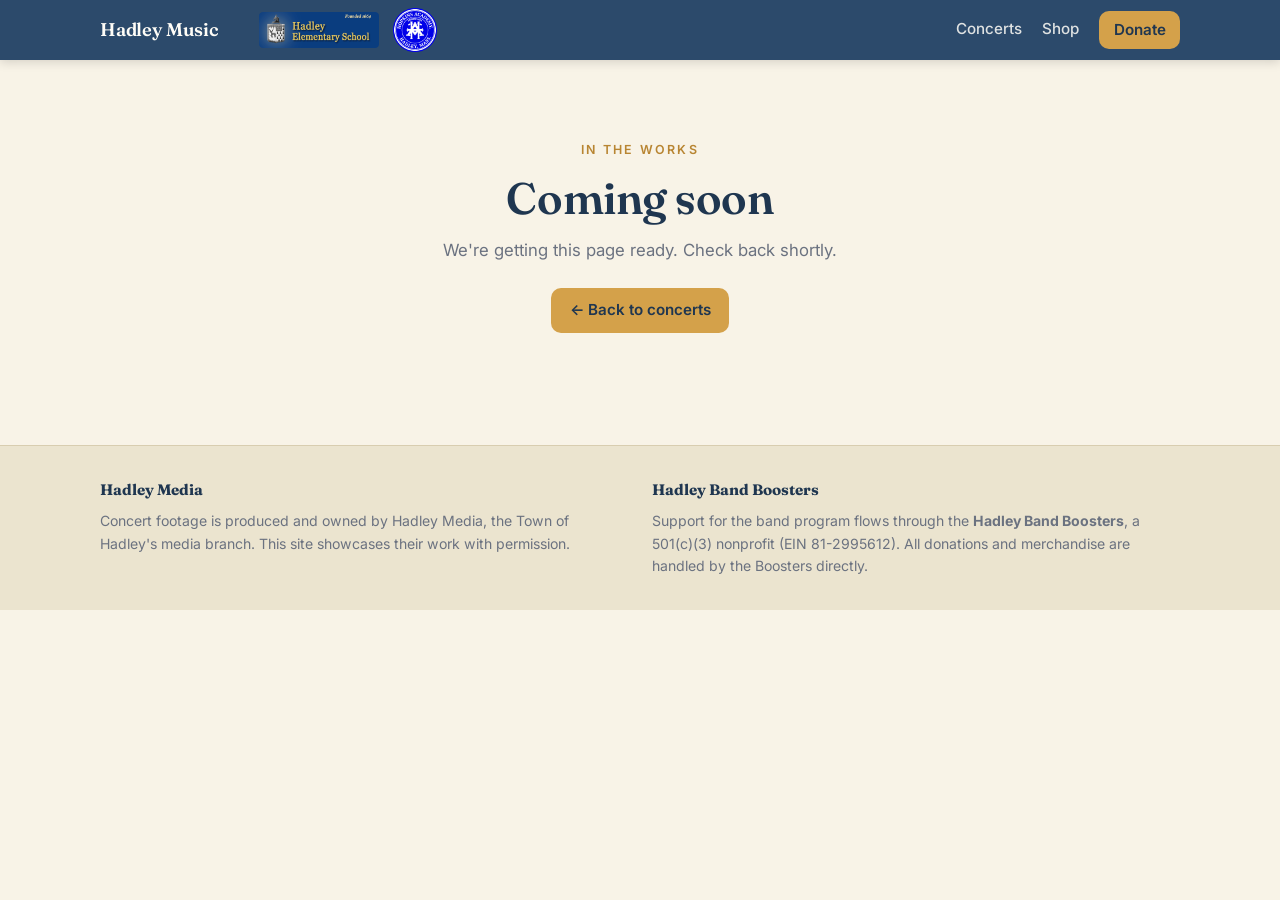
<file: coming-soon.html>
<!DOCTYPE html>
<html lang="en">
<head>
  <meta charset="UTF-8">
  <meta name="viewport" content="width=device-width, initial-scale=1.0">
  <title>Coming soon | Hadley Music</title>
  <meta name="robots" content="noindex">
  <link rel="icon" type="image/png" href="assets/favicon.png">

  <link rel="preconnect" href="https://fonts.googleapis.com">
  <link rel="preconnect" href="https://fonts.gstatic.com" crossorigin>
  <link rel="stylesheet" href="https://fonts.googleapis.com/css2?family=Fraunces:opsz,wght@9..144,500;9..144,600;9..144,700&family=Inter:wght@400;500;600;700&display=swap">

  <link rel="stylesheet" href="assets/css/styles.css">
</head>
<body>

  <nav id="top-nav" aria-label="Main">
    <div class="nav-inner">
      <a class="brand" href="./">Hadley Music</a>
      <div class="nav-schools" aria-label="Performing schools">
        <img class="nav-logo logo-hes" src="assets/logos/hes.png" alt="Hadley Elementary School" decoding="async">
        <img class="nav-logo logo-hopkins" src="assets/logos/hopkins-seal.png" alt="Hopkins Academy" decoding="async">
      </div>
      <div class="nav-links">
        <a href="./">Concerts</a>
        <a href="coming-soon.html?for=shop">Shop</a>
        <a class="cta" href="coming-soon.html?for=donate">Donate</a>
      </div>
    </div>
  </nav>

  <main>
    <section class="coming-soon-wrap">
      <div class="eyebrow" style="text-transform:uppercase;letter-spacing:.18em;font-size:.78rem;font-weight:600;color:var(--brass-d);margin-bottom:.75rem;">In the works</div>
      <h1 id="cs-title">Coming soon</h1>
      <p id="cs-body">We're getting this page ready. Check back shortly.</p>
      <a class="btn btn-primary" href="./">← Back to concerts</a>
    </section>
  </main>

  <footer>
    <div class="footer-inner">
      <div>
        <h4>Hadley Media</h4>
        <p>Concert footage is produced and owned by Hadley Media, the Town of Hadley's media branch. This site showcases their work with permission.</p>
      </div>
      <div>
        <h4>Hadley Band Boosters</h4>
        <p>Support for the band program flows through the <strong>Hadley Band Boosters</strong>, a 501(c)(3) nonprofit (EIN 81-2995612). All donations and merchandise are handled by the Boosters directly.</p>
      </div>
    </div>
  </footer>

  <script>
    // Light page-customization based on which link the user clicked.
    // No framework, no module — just enough to make donate/shop feel distinct.
    (function () {
      const which = new URLSearchParams(location.search).get('for');
      const titleEl = document.getElementById('cs-title');
      const bodyEl  = document.getElementById('cs-body');
      if (which === 'donate') {
        document.title = 'Donate — coming soon | Hadley Music';
        titleEl.textContent = 'Donate — coming soon';
        bodyEl.innerHTML = "A direct link to the <strong>Hadley Band Boosters'</strong> donation page will live here. The Boosters are a 501(c)(3) nonprofit that funds instruments, sheet music, festival fees, and scholarships for the program.";
      } else if (which === 'shop') {
        document.title = 'Shop — coming soon | Hadley Music';
        titleEl.textContent = 'Shop — coming soon';
        bodyEl.innerHTML = "The Boosters' annual community calendar (and anything else they sell) will be linked here. Purchases go directly through the Boosters.";
      }
    })();
  </script>
</body>
</html>
</file>
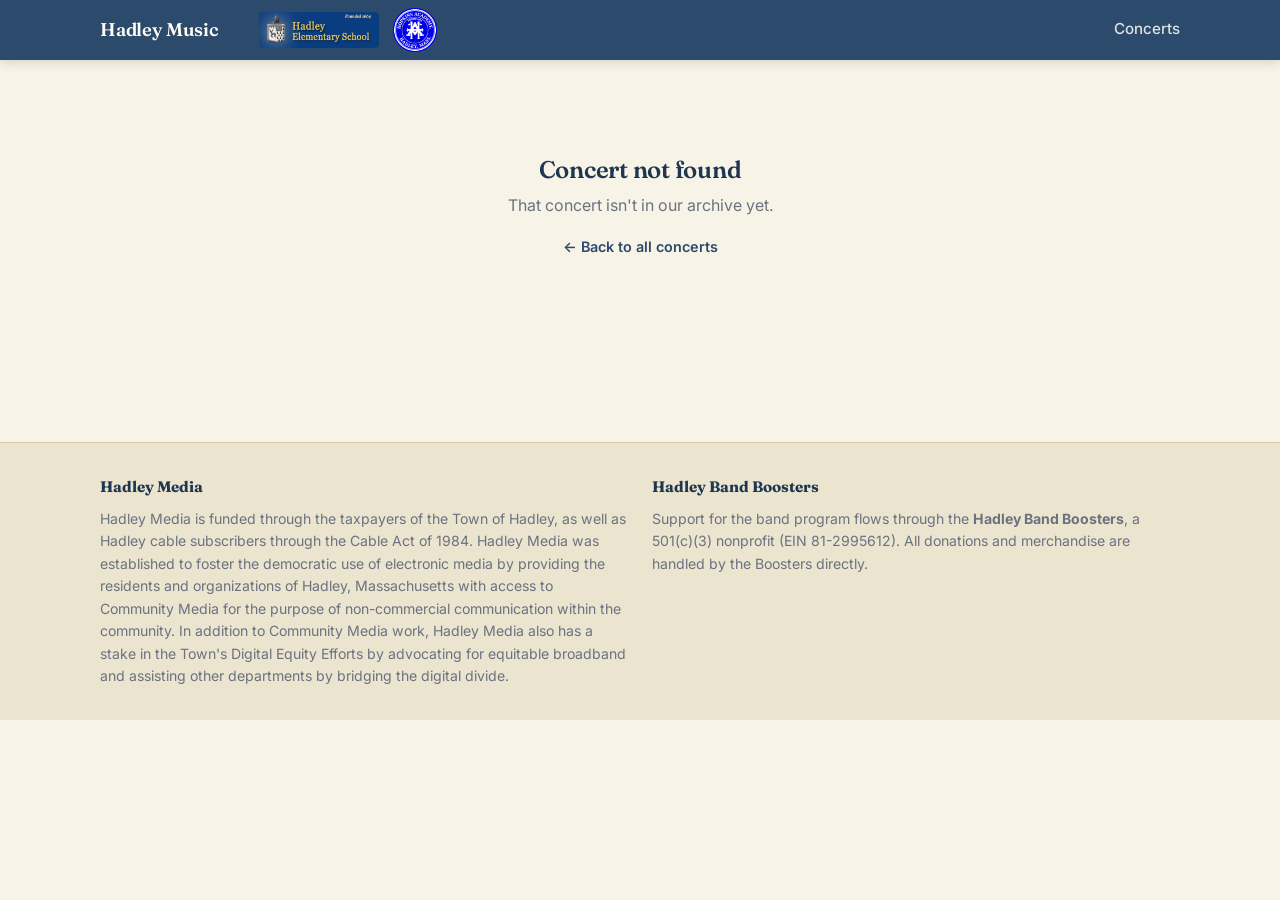
<file: concert.html>
<!DOCTYPE html>
<html lang="en">
<head>
  <meta charset="UTF-8">
  <meta name="viewport" content="width=device-width, initial-scale=1.0">
  <title>Concert | Hadley Music</title>
  <meta name="description" content="Watch a Hadley Band concert.">
  <link rel="icon" type="image/png" href="assets/favicon.png">

  <link rel="preconnect" href="https://fonts.googleapis.com">
  <link rel="preconnect" href="https://fonts.gstatic.com" crossorigin>
  <link rel="stylesheet" href="https://fonts.googleapis.com/css2?family=Fraunces:opsz,wght@9..144,500;9..144,600;9..144,700&family=Inter:wght@400;500;600;700&display=swap">

  <link rel="stylesheet" href="assets/css/styles.css">
</head>
<body>

  <nav id="top-nav" aria-label="Main">
    <div class="nav-inner">
      <a class="brand" href="./">Hadley Music</a>
      <div class="nav-schools" aria-label="Performing schools">
        <img class="nav-logo logo-hes" src="assets/logos/hes.png" alt="Hadley Elementary School" decoding="async">
        <img class="nav-logo logo-hopkins" src="assets/logos/hopkins-seal.png" alt="Hopkins Academy" decoding="async">
      </div>
      <div class="nav-links">
        <a href="./">Concerts</a>
      </div>
    </div>
  </nav>

  <main>
    <section class="container detail-wrap" id="detail-root">
      <p class="empty-state">Loading…</p>
    </section>
  </main>

  <footer>
    <div class="footer-inner">
      <div>
        <h4>Hadley Media</h4>
        <p>Hadley Media is funded through the taxpayers of the Town of Hadley, as well as Hadley cable subscribers through the Cable Act of 1984. Hadley Media was established to foster the democratic use of electronic media by providing the residents and organizations of Hadley, Massachusetts with access to Community Media for the purpose of non-commercial communication within the community. In addition to Community Media work, Hadley Media also has a stake in the Town's Digital Equity Efforts by advocating for equitable broadband and assisting other departments by bridging the digital divide.</p>
      </div>
      <div>
        <h4>Hadley Band Boosters</h4>
        <p>Support for the band program flows through the <strong>Hadley Band Boosters</strong>, a 501(c)(3) nonprofit (EIN 81-2995612). All donations and merchandise are handled by the Boosters directly.</p>
      </div>
    </div>
  </footer>

  <script type="module" src="assets/js/concert.js"></script>
</body>
</html>
</file>
<file: assets/css/styles.css>
/* Hadley Music — site styles
   Single stylesheet for the whole site. Mobile-first, no framework. */

/* ── Reset ── */
*, *::before, *::after { box-sizing: border-box; margin: 0; padding: 0; }
html, body { overflow-x: hidden; max-width: 100vw; }
img { display: block; max-width: 100%; height: auto; }
button { font: inherit; cursor: pointer; border: 0; background: none; color: inherit; }
a { color: var(--royal); text-decoration: none; }
a:hover { color: var(--brass); }

/* ── Tokens ── */
:root {
  --parchment:  #f8f3e7;
  --parchment-d:#ebe4cf;
  --hadley:     #2c4a6b;
  --hadley-d:   #1f3650;
  --royal:      #1f3fc8;
  --brass:      #d4a14a;
  --brass-d:    #b88532;
  --ink:        #1f2933;
  --muted:      #6b7280;
  --border:     #d8cdb0;
  --white:      #fffdf7;

  --radius: 10px;
  --shadow-sm: 0 1px 2px rgba(31, 41, 51, 0.06);
  --shadow-md: 0 6px 24px rgba(31, 41, 51, 0.10);

  --container: 1120px;
}

html { scroll-behavior: smooth; }

body {
  font-family: 'Inter', -apple-system, BlinkMacSystemFont, 'Segoe UI', Roboto, sans-serif;
  background: var(--parchment);
  color: var(--ink);
  line-height: 1.6;
  font-size: 16px;
  -webkit-font-smoothing: antialiased;
}

h1, h2, h3, .display {
  font-family: 'Fraunces', 'Source Serif 4', Georgia, serif;
  font-weight: 600;
  letter-spacing: -0.01em;
  line-height: 1.2;
  color: var(--hadley-d);
}

/* ── Layout ── */
.container {
  max-width: var(--container);
  margin: 0 auto;
  padding: 0 1.25rem;
}

/* ── Top nav ── */
#top-nav {
  position: sticky;
  top: 0;
  z-index: 100;
  background: var(--hadley);
  color: var(--white);
  box-shadow: 0 2px 10px rgba(0,0,0,0.15);
}
#top-nav .nav-inner {
  max-width: var(--container);
  margin: 0 auto;
  padding: 0 1.25rem;
  height: 60px;
  display: flex;
  align-items: center;
  gap: 1.5rem;
}
#top-nav .brand {
  font-family: 'Fraunces', Georgia, serif;
  font-weight: 600;
  font-size: 1.15rem;
  color: var(--white);
  letter-spacing: -0.01em;
}
#top-nav .brand:hover { color: var(--brass); }
#top-nav .nav-links {
  margin-left: auto;
  display: flex;
  gap: 1.25rem;
  align-items: center;
}
#top-nav .nav-links a {
  color: rgba(255, 253, 247, 0.85);
  font-size: 0.95rem;
  font-weight: 500;
  padding: 0.4rem 0;
  border-bottom: 2px solid transparent;
}
#top-nav .nav-links a:hover {
  color: var(--white);
  border-bottom-color: var(--brass);
}
#top-nav .nav-links a.cta {
  background: var(--brass);
  color: var(--hadley-d);
  padding: 0.45rem 0.9rem;
  border-radius: var(--radius);
  border-bottom: 0;
  font-weight: 600;
}
#top-nav .nav-links a.cta:hover {
  background: var(--brass-d);
  color: var(--hadley-d);
}

/* ── Hero ── */
.hero {
  padding: 3rem 0 2rem;
  text-align: center;
}
.hero .eyebrow {
  text-transform: uppercase;
  letter-spacing: 0.18em;
  font-size: 0.78rem;
  font-weight: 600;
  color: var(--brass-d);
  margin-bottom: 0.75rem;
}
.hero h1 {
  font-size: clamp(2rem, 5vw, 3rem);
  margin-bottom: 0.75rem;
}
.hero p.lede {
  max-width: 620px;
  margin: 0 auto;
  color: var(--muted);
  font-size: 1.05rem;
}

/* School logos in the top nav, right of the brand. HES is a wide banner
   with a baked-in navy background; Hopkins is a circular seal. The HES
   navy is close to our nav navy so the rectangle nearly blends — a small
   border-radius makes the edge feel intentional. The seal sits taller
   visually because circles read smaller than rectangles of equal height. */
.nav-schools {
  display: flex;
  align-items: center;
  gap: 0.9rem;
  margin-left: 1rem;
  height: 100%;
}
.nav-schools .nav-logo {
  width: auto;
  display: block;
}
.nav-schools .logo-hes     { height: 36px; border-radius: 4px; }
.nav-schools .logo-hopkins { height: 44px; }

/* Nav gets crowded fast on small screens — hide the school logos there
   so the brand + Concerts/Shop/Donate links keep their breathing room.
   Logos return at ≥720px. */
@media (max-width: 720px) {
  .nav-schools { display: none; }
}

/* ── Filters ── */
.filters {
  display: flex;
  flex-wrap: wrap;
  align-items: center;
  gap: 0.6rem;
  padding: 1.25rem 0 0.5rem;
  border-top: 1px solid var(--border);
  margin-top: 2rem;
}
.filters .label {
  font-size: 0.85rem;
  font-weight: 600;
  color: var(--muted);
  text-transform: uppercase;
  letter-spacing: 0.08em;
  margin-right: 0.25rem;
}
.chip {
  display: inline-flex;
  align-items: center;
  gap: 0.4rem;
  padding: 0.4rem 0.85rem;
  border-radius: 999px;
  background: var(--white);
  border: 1px solid var(--border);
  color: var(--ink);
  font-size: 0.9rem;
  font-weight: 500;
  transition: background 120ms ease, color 120ms ease, border-color 120ms ease;
}
.chip:hover {
  border-color: var(--hadley);
  color: var(--hadley);
}
.chip.active {
  background: var(--hadley);
  color: var(--white);
  border-color: var(--hadley);
}
.filters .year-select {
  margin-left: auto;
  padding: 0.45rem 0.7rem;
  border: 1px solid var(--border);
  background: var(--white);
  border-radius: var(--radius);
  font-size: 0.9rem;
  color: var(--ink);
}

.results-meta {
  padding: 1rem 0 0.5rem;
  font-size: 0.9rem;
  color: var(--muted);
}

/* ── Concert grid ── */
.concert-grid {
  display: grid;
  grid-template-columns: repeat(auto-fill, minmax(280px, 1fr));
  gap: 1.5rem;
  padding: 1rem 0 4rem;
}
.concert-card {
  background: var(--white);
  border: 1px solid var(--border);
  border-radius: var(--radius);
  overflow: hidden;
  transition: transform 160ms ease, box-shadow 160ms ease, border-color 160ms ease;
  display: flex;
  flex-direction: column;
}
.concert-card:hover {
  transform: translateY(-2px);
  box-shadow: var(--shadow-md);
  border-color: var(--hadley);
}
.concert-card a.card-link {
  color: inherit;
  display: flex;
  flex-direction: column;
  flex: 1;
}
.concert-card .thumb {
  position: relative;
  aspect-ratio: 16 / 9;
  background: var(--hadley-d);
  overflow: hidden;
}
.concert-card .thumb img {
  width: 100%;
  height: 100%;
  object-fit: cover;
  transition: transform 240ms ease;
}
.concert-card:hover .thumb img { transform: scale(1.04); }
.concert-card .thumb .duration {
  position: absolute;
  right: 8px;
  bottom: 8px;
  background: rgba(31, 41, 51, 0.85);
  color: var(--white);
  font-size: 0.78rem;
  font-weight: 600;
  padding: 2px 6px;
  border-radius: 4px;
  font-variant-numeric: tabular-nums;
}
.concert-card .body {
  padding: 1rem 1rem 1.1rem;
  display: flex;
  flex-direction: column;
  gap: 0.5rem;
  flex: 1;
}
.concert-card h3 {
  font-size: 1.1rem;
  line-height: 1.3;
}
.concert-card .meta {
  font-size: 0.85rem;
  color: var(--muted);
  display: flex;
  flex-wrap: wrap;
  align-items: center;
  gap: 0.6rem;
}
.concert-card .meta .dot { color: var(--border); }

.ensemble-badge {
  display: inline-flex;
  align-items: center;
  gap: 0.35rem;
  font-size: 0.72rem;
  font-weight: 700;
  text-transform: uppercase;
  letter-spacing: 0.06em;
  padding: 0.18rem 0.5rem;
  border-radius: 999px;
  border: 1px solid currentColor;
}
.ensemble-badge.hes      { color: var(--hadley); }
.ensemble-badge.hopkins  { color: var(--royal); }
.ensemble-badge.district { color: var(--brass-d); }

.empty-state {
  padding: 3rem 1rem;
  text-align: center;
  color: var(--muted);
  font-size: 1rem;
}

/* ── Concert detail page ── */
.detail-wrap {
  padding: 2rem 0 4rem;
}
.back-link {
  display: inline-flex;
  align-items: center;
  gap: 0.35rem;
  font-size: 0.9rem;
  font-weight: 600;
  color: var(--hadley);
  margin-bottom: 1.5rem;
}
.back-link:hover { color: var(--brass-d); }

.detail-header {
  margin-bottom: 1.5rem;
}
.detail-header h1 {
  font-size: clamp(1.5rem, 3.5vw, 2.25rem);
  margin-bottom: 0.5rem;
}
.detail-header .meta-row {
  display: flex;
  flex-wrap: wrap;
  align-items: center;
  gap: 0.8rem;
  color: var(--muted);
  font-size: 0.95rem;
}

.player-frame {
  position: relative;
  aspect-ratio: 16 / 9;
  background: #000;
  border-radius: var(--radius);
  overflow: hidden;
  box-shadow: var(--shadow-md);
  margin-bottom: 1.5rem;
}
.player-frame iframe,
.player-frame .lite-thumb {
  position: absolute;
  inset: 0;
  width: 100%;
  height: 100%;
}
.lite-thumb {
  cursor: pointer;
  border: 0;
  padding: 0;
  background: #000;
  display: block;
}
.lite-thumb img { width: 100%; height: 100%; object-fit: cover; opacity: 0.95; }
.lite-thumb::after {
  content: "";
  position: absolute;
  inset: 0;
  background: radial-gradient(circle at 50% 50%, transparent 0%, rgba(0,0,0,0.25) 75%);
  pointer-events: none;
}
.lite-thumb .play-btn {
  position: absolute;
  top: 50%; left: 50%;
  transform: translate(-50%, -50%);
  width: 78px; height: 78px;
  border-radius: 50%;
  background: rgba(212, 161, 74, 0.95);
  display: flex; align-items: center; justify-content: center;
  transition: transform 160ms ease, background 160ms ease;
}
.lite-thumb:hover .play-btn {
  background: var(--brass);
  transform: translate(-50%, -50%) scale(1.06);
}
.lite-thumb .play-btn svg { width: 30px; height: 30px; fill: var(--hadley-d); margin-left: 4px; }

.detail-actions {
  display: flex;
  flex-wrap: wrap;
  gap: 0.75rem;
  margin-bottom: 1.75rem;
}
.btn {
  display: inline-flex;
  align-items: center;
  gap: 0.5rem;
  padding: 0.6rem 1.1rem;
  border-radius: var(--radius);
  font-weight: 600;
  font-size: 0.95rem;
  border: 1px solid transparent;
  transition: background 140ms ease, border-color 140ms ease, color 140ms ease;
}
.btn-primary {
  background: var(--brass);
  color: var(--hadley-d);
}
.btn-primary:hover { background: var(--brass-d); color: var(--hadley-d); }
.btn-secondary {
  background: var(--white);
  color: var(--hadley);
  border-color: var(--border);
}
.btn-secondary:hover { border-color: var(--hadley); }
.btn[disabled], .btn.disabled {
  background: var(--parchment-d);
  color: var(--muted);
  cursor: not-allowed;
  border-color: var(--border);
}
.btn .pill {
  font-size: 0.7rem;
  font-weight: 700;
  text-transform: uppercase;
  letter-spacing: 0.06em;
  padding: 2px 6px;
  border-radius: 4px;
  background: var(--border);
  color: var(--ink);
}

.detail-body {
  background: var(--white);
  border: 1px solid var(--border);
  border-radius: var(--radius);
  padding: 1.5rem;
}
.detail-body h2 {
  font-size: 1.1rem;
  color: var(--muted);
  text-transform: uppercase;
  letter-spacing: 0.1em;
  margin-bottom: 0.75rem;
  font-weight: 600;
}
.detail-body .desc-placeholder {
  color: var(--muted);
  font-style: italic;
}

/* ── Coming soon ── */
.coming-soon-wrap {
  padding: 5rem 1rem;
  text-align: center;
  max-width: 560px;
  margin: 0 auto;
}
.coming-soon-wrap h1 {
  font-size: clamp(2rem, 5vw, 2.75rem);
  margin-bottom: 0.75rem;
}
.coming-soon-wrap p {
  color: var(--muted);
  margin-bottom: 1.5rem;
  font-size: 1.05rem;
}

/* ── Footer ── */
footer {
  border-top: 1px solid var(--border);
  background: var(--parchment-d);
  padding: 2rem 0;
  margin-top: 2rem;
  color: var(--muted);
  font-size: 0.88rem;
}
footer .footer-inner {
  max-width: var(--container);
  margin: 0 auto;
  padding: 0 1.25rem;
  display: grid;
  grid-template-columns: 1fr 1fr;
  gap: 1.5rem;
}
footer h4 {
  font-family: 'Fraunces', Georgia, serif;
  font-size: 0.95rem;
  color: var(--hadley-d);
  margin-bottom: 0.5rem;
}
footer p, footer a { font-size: 0.88rem; }
footer a { color: var(--hadley); text-decoration: underline; text-underline-offset: 3px; }
footer a:hover { color: var(--brass-d); }

/* ── Responsive ── */
@media (max-width: 640px) {
  #top-nav .nav-inner { gap: 0.75rem; }
  #top-nav .nav-links { gap: 0.75rem; }
  #top-nav .nav-links a { font-size: 0.88rem; }
  #top-nav .nav-links a.cta { padding: 0.4rem 0.7rem; }
  .hero { padding: 2rem 0 1.5rem; }
  .filters { flex-direction: column; align-items: stretch; }
  .filters .year-select { margin-left: 0; }
  .filters .chips-row { display: flex; flex-wrap: wrap; gap: 0.5rem; }
  footer .footer-inner { grid-template-columns: 1fr; }
}
</file>
